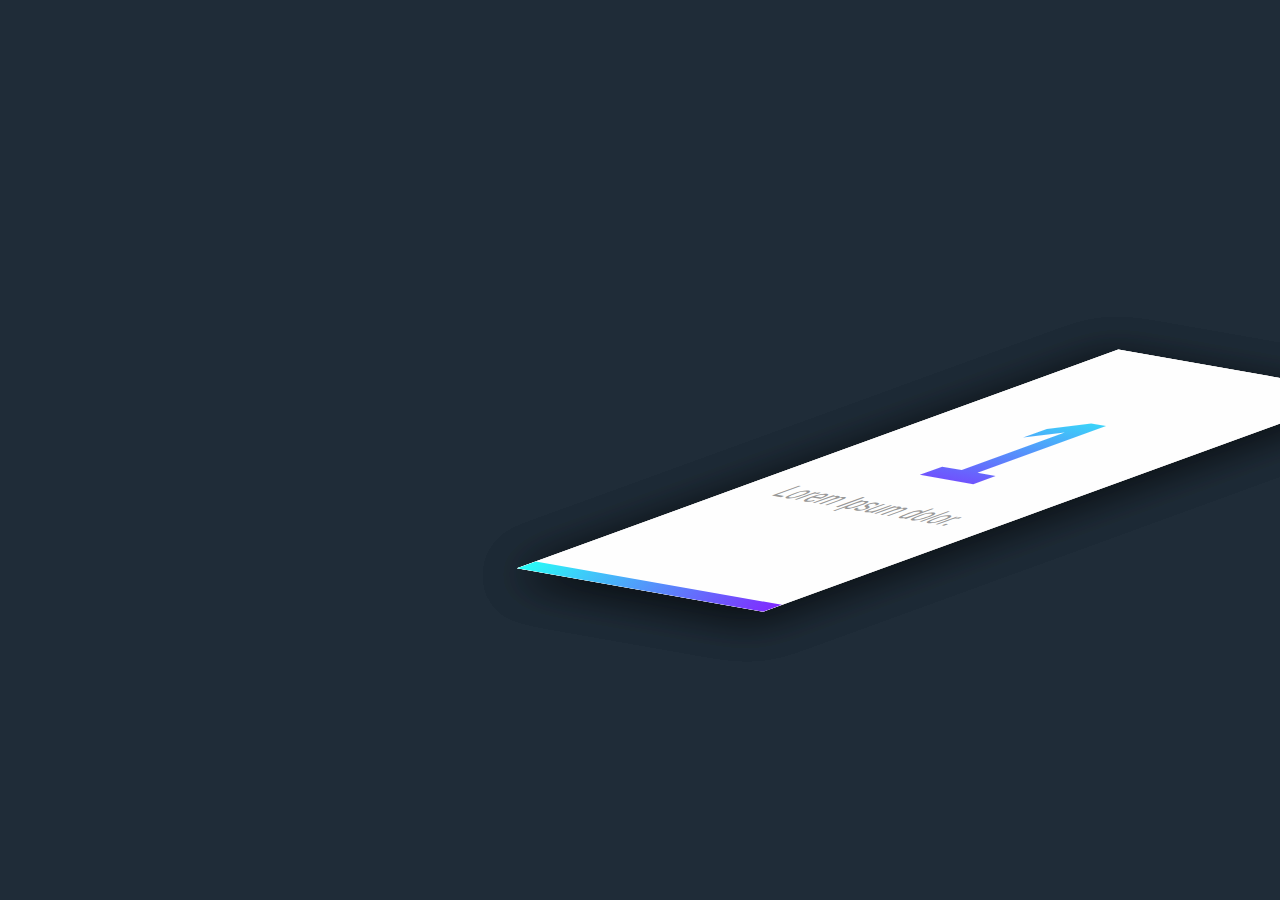
<file: CursoHTML5/Testes/index.html>
<!DOCTYPE html>
<html lang="pt" dir="ltr">
  <head>
    <meta charset="utf-8">
    <title>Teste</title>
    <link rel="stylesheet" href="../Testes/style.css">
  </head>
  <body>
    <ul>
      <li>
        <h1>3</h1>
        <span>Lorem Ipsum dolor.</span>
        <a href="#"><span>Clique aqui</span></a>
      </li>
      <li>
        <h1>2</h1>
        <span>Lorem Ipsum dolor.</span>
        <a href="#"><span>Clique aqui</span></a>
      </li>
      <li>
        <h1>1</h1>
        <span>Lorem Ipsum dolor.</span>
        <a href="#"><span>Clique aqui</span></a>
      </li>
    </ul>
  </body>
</html>
</file>
<file: CursoHTML5/Testes/style.css>
html, body * {
  margin: 0;
  padding: 0;
  box-sizing: border-box;
}
body {
  background-color: #1f2c38;
  font-family: Arial, "Helvetica Neue", Helvetica, sans-serif;
}
ul {
  list-style: none;
  text-align: center;
  position: absolute;
  left: 50%;
  top: 50%;
  margin-left: -125px;
  margin-top: -180px;
  
}
h1, span, a {
  z-index: 99;
  position: relative;
}
ul li {
  display: block;
  position: absolute;
  background-color: #fefefe;
  width: 250px;
  height: 320px;
  top: 0;
  left: 0;
  transform: rotate(10deg) skew(-60deg);
  transform-origin: bottom center;
  box-shadow: 10px 10px 30px rgba(0, 0, 0, 0.3);
  transition: .4s;
  z-index: -1;
  overflow: hidden;
}
ul li:after {
  content: "";
  position: absolute;
  bottom: 0;
  left: 0;
  width: 100%;
  height: 10px;
  background: rgb(40,255,247);
  background: -moz-linear-gradient(45deg, rgba(40, 255, 247, 1) 0%,rgba(129, 40, 255, 1) 100%);
  background: -webkit-linear-gradient(45deg, rgba(40, 255, 247, 1) 0%,rgba(129, 40, 255, 1) 100%);
  background: linear-gradient(45deg, rgba(40, 255, 247, 1) 0%,rgba(129, 40, 255, 1) 100%);
  filter: progid:DXImageTransform.Microsoft.gradient( startColorstr='#28fff7', endColorstr='#8128ff',GradientType=1 );
  transition: 0.6s;
  
}
ul li h1 {
  font-size: 7.3em;
  background: -webkit-linear-gradient(#28fff7, #8128ff);
  -webkit-background-clip:text;
  -webkit-text-fill-color: transparent;
  margin-top: 50px;
  transition: .4s;
}
ul li > span {
  font-size: 1.3em;
  color: #999999;
}
ul li a {
  display: inline-block;;
  padding: 10px 20px;
  top: 40px;
  border: 1px solid #fff;
  transition:all .7s cubic-bezier(0.68, 0, 0.265, 1.55);
  color: #fff;
  text-decoration: none;
  transform: scale(0);
  position: relative;
  overflow: hidden;
}
ul li a:after {
  content: "";
  position: absolute;
  left: 0;
  bottom: 0;
  width: 100%;
  height: 0%;
  transform-origin: center top;
  background-color: rgba(0, 0, 0, 0.3);
  border-radius: 100% 0 0 0;
  transition: all 0.6s linear;
}
ul li:hover a:hover:after {
  height: 100%;
  width: 100%;
  position: absolute;
}
ul li a:hover {
  border-color: transparent;
  transform: scale(1.2) !important;
}
ul li:nth-child(1) {
  transform: rotate(20deg) skew(-20deg) translate(10px 10px);
}
ul li:nth-child(2) {
  transform: rotate(20deg) skew(-20deg) translate(0px 0px);
}
ul li:nth-child(3) {
  transform: rotate(20deg) skew(-20deg) translate(-10px -10px);
}

ul:hover li:nth-child(1) {
  transform: rotate(40deg) skew(0) translate(100px,0);
}
ul:hover li:nth-child(2) {
  transform: rotate(0) skew(0);
}
ul:hover li:nth-child(3) {
  transform: rotate(-40deg) skew(0) translate(-100px,0);
}
ul:hover li:hover {
  z-index: 9;
  background-color: #0e1826;
  box-shadow: 10px 10px 40px rgba(0, 0, 0, 0.5);
  
}

ul:hover li:hover a {
  top: 30px;
  transform: scale(1);
}
ul:hover li:hover:after {
  height: 100%;
  /* transform:skew(30deg); */
}
ul:hover li:hover * {
  color: #fff;
  background: -webkit-linear-gradient(#fff, #fff);
  -webkit-background-clip: text;
  -webkit-text-fill-color: transparent;
}
</file>
